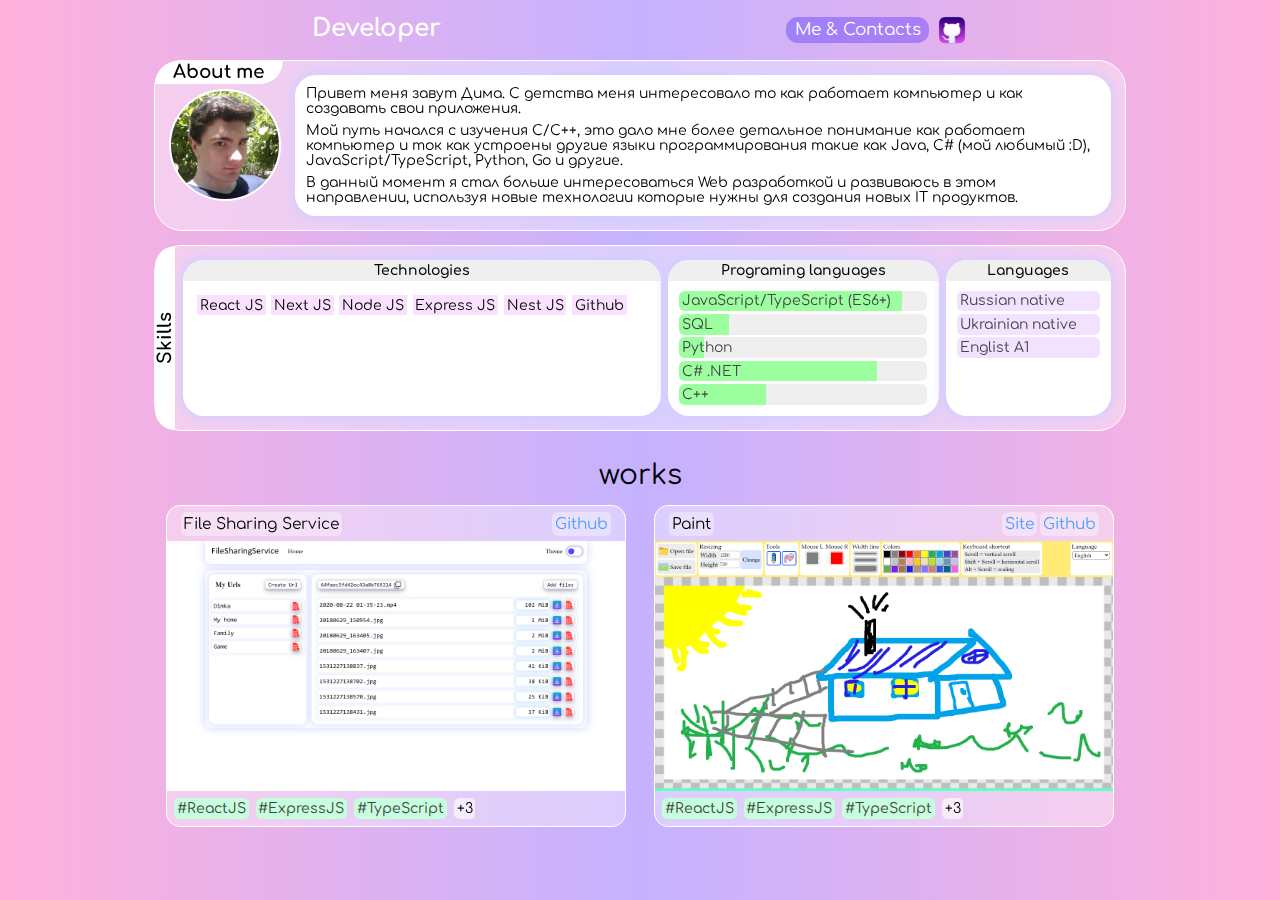
<file: index.html>
<!DOCTYPE html>
<html lang="ru">
<head>
    <meta charset="UTF-8">
    <meta http-equiv="X-UA-Compatible" content="IE=edge">
    <meta name="viewport" content="width=device-width, initial-scale=1.0">


    <link rel="preconnect" href="https://fonts.googleapis.com">
    <link rel="preconnect" href="https://fonts.gstatic.com" crossorigin>
    
    <link href="https://fonts.googleapis.com/css2?family=Comfortaa:wght@500&display=swap" rel="stylesheet">
    <link href="https://fonts.googleapis.com/css2?family=Shantell+Sans&display=swap" rel="stylesheet">

    <link rel="stylesheet" href="css/reset.css">
    <link rel="stylesheet" href="css/customstyle.css">
    <link rel="stylesheet" href="css/header.css">
    <link rel="stylesheet" href="css/contacts.css">
    <link rel="stylesheet" href="css/index.css">
    
    <script defer src="js/petsList.js"></script>
    <script defer src="js/contacts.js"></script>
    <script defer src="js/index.js"></script>

    <title>Portfolio</title>
</head>
<body>
    <div class="page">

        <header class="header">
            <!-- <h2 id="myname">Starchenko Dmitry</h2> -->
            <a href="/">
                <h1 id="myname">Developer</h1>
            </a>
            <nav class="header__nav">
                <button class="pf-btn-effect-1 contacts-btn" onclick="openContacts();">Me & Contacts</button>
                <a class="header-nav-url" href="https://github.com/StarchenkoDmitry" target="_blank">
                    <img class="header-nav-icon" src="icons/github2.png" alt="">
                </a>                
            </nav>
        </header>

        <section class="pf-section-style1 info">
            <h2 class="section_lable">About me</h2>
            <img class="myphoto" src="img/me1.jpg" alt="My image">
            <div class="aboutme">
                <p>Привет меня завут Дима. С детства меня интересовало то как работает компьютер и как создавать свои приложения.</p>
                <p>Мой путь начался с изучения C/C++, это дало мне более детальное понимание как работает компьютер и ток как устроены другие языки программирования такие как Java, C# (мой любимый :D), JavaScript/TypeScript, Python, Go и другие.</p>
                <p>В данный момент я стал больше интересоваться Web разработкой и развиваюсь в этом направлении, используя новые технологии которые нужны для создания новых IT продуктов.</p>
            </div>
        </section>

        <section class="pf-section-style1 skills">
            <h2 class="section_lable">Skills</h2>

            <div class="technologies">
                <div class="technologies_head">
                    <span class="technologies_head_lable">Technologies</span>
                </div>
                <div class="technologies_body">
                    <div>React JS</div>
                    <div>Next JS</div>
                    <!-- <div>Electron JS</div> -->
                    <div>Node JS</div>
                    <div>Express JS</div>
                    <div>Nest JS</div>
                    <div>Github</div>
                </div>
            </div>

            <div class="programlanguages">
                <div class="programlanguages_head">
                    <span class="programlanguages_head_lable">Programing languages</span>
                </div>
                <ul>
                    <li class="lg-javascript">JavaScript/TypeScript (ES6+)</li>
                    <li class="lg-sql">SQL</li>
                    <li class="lg-python">Python</li>
                    <li class="lg-csharp">C# .NET</li>
                    <li class="lg-cpp">C++</li>
                </ul>
            </div>

            <div class="languages">
                <div class="languages_head">
                    <span class="languages_head_lable">Languages</span>
                </div>
                <ul>
                    <li>Russian native</li>
                    <li>Ukrainian native</li>
                    <li>Englist A1</li>
                </ul>
            </div>
            
        </section>

        <h2 class="works-tatle">works</h2>        
        <section class="works-menu">
            
        </section>

        <section class="works-list">
            
            <!-- <div class="works__item">
                <div class="works__item__head">
                    <span class="name">File Sharing Service</span>
                    <div class="right">
                        <a class="link" href="" target="_blank">Site</a>
                        <a class="link" href="https://github.com/StarchenkoDmitry/pet16_file_sharing_service" target="_blank">Github</a>
                    </div>
                </div>
                <div class="body">
                    <a class="imglink" href="https://github.com/StarchenkoDmitry/pet16_file_sharing_service"
                    >
                        <img class="img" src="img/pets/pet16.png" alt="">
                    </a>                    
                </div>
                <div class="footer">
                    <div class="tag">ReactJS</div>
                    <div class="tag">JavaScript</div>
                    <div class="others">+5</div>
                </div>
            </div> -->

        </section>
    </div>

    <div class="page-footer">

    </div>
    
    <div class="wrapper-contacts">
        <div class="contacts">
            <h2 class="contacts__title">Contacts</h2>
            <div class="contacts-list">
                <div class="contacts-item">
                    <span>Phone <a href="tel:+79497372766">+79497372766</a></span>
                    <button class="copy" onclick="copyToClipboard('+79497372766');">Copy</button>
                </div>
                <div class="contacts-item">
                    <span>Email <a href="mailto:starchenkodmitrypavlovich@gmail.com">starchenkodmitrypavlovich@gmail.com</a></span>
                    <button class="copy" onclick="copyToClipboard('starchenkodmitrypavlovich@gmail.com');">Copy</button>
                </div>
            </div>
            <h2 class="mydata__title">мои данные</h2>
            <div class="mydata">
                Меня завут Дима (Старченко Димитрий Павлович), мне 25.
            </div>
        </div>
    </div>
</body>
</html>
</file>
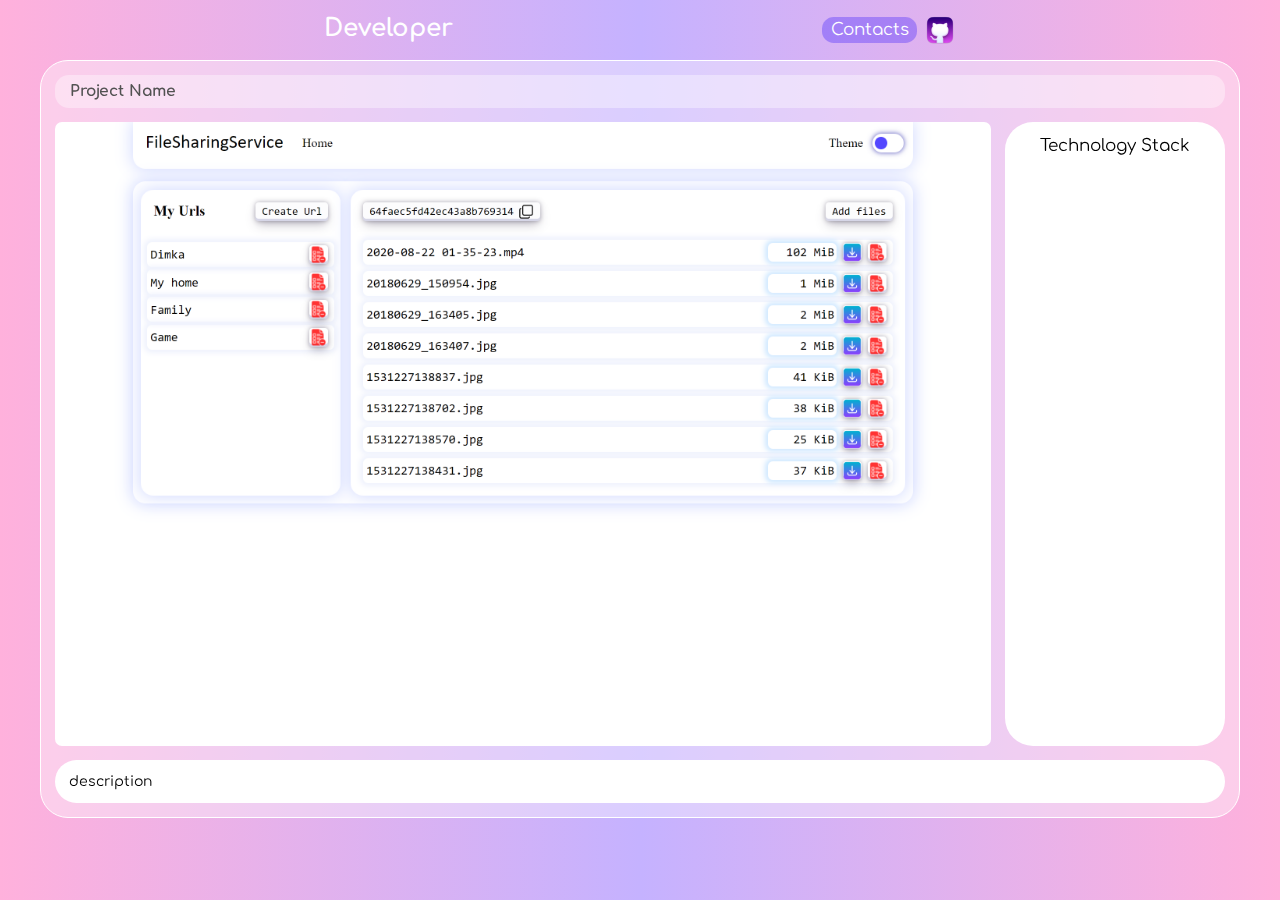
<file: pet.html>
<!DOCTYPE html>
<html lang="ru">
<head>
    <meta charset="UTF-8">
    <meta http-equiv="X-UA-Compatible" content="IE=edge">
    <meta name="viewport" content="width=device-width, initial-scale=1.0">
    

    <link rel="preconnect" href="https://fonts.googleapis.com">
    <link rel="preconnect" href="https://fonts.gstatic.com" crossorigin>
    
    <link href="https://fonts.googleapis.com/css2?family=Comfortaa:wght@500&display=swap" rel="stylesheet">
    <link href="https://fonts.googleapis.com/css2?family=Shantell+Sans&display=swap" rel="stylesheet">

    <link rel="stylesheet" href="css/reset.css">
    <link rel="stylesheet" href="css/customstyle.css">
    <link rel="stylesheet" href="css/header.css">
    <link rel="stylesheet" href="css/contacts.css">
    <link rel="stylesheet" href="css/pet.css">
    
    <script defer src="js/petsList.js"></script>
    <script defer src="js/contacts.js"></script>
    <script defer src="js/pet.js"></script>    
    <title>Pet</title>
</head>
<body>
    <div class="page">
        <header class="header">
            <h1 id="myname">Developer</h1>
            <nav class="header__nav">
                <button class="pf-btn-effect-1 contacts-btn" onclick="openContacts();">Contacts</button>
                <a class="header-nav-url" href="https://github.com/StarchenkoDmitry" target="_blank">
                    <img class="header-nav-icon" src="icons/github2.png" alt="">
                </a>                
            </nav>
        </header>

        <div class="pf-section-style1 pet">
            <div class="head">
                <h3 class="name" id="name">Project Name</h3>
                <div class="right">
                    <!-- <a class="link" href="" target="_blank" rel="noopener noreferrer">Site</a>
                    <a class="link" href="https://github.com/StarchenkoDmitry/pet16_file_sharing_service" target="_blank" rel="noopener noreferrer">Github</a> -->
                </div>
            </div>
            <div class="body">
                <img class="img" id="img" src="img/pets/pet16.png" alt="">
                <div class="stack">
                    <span class="label">Technology Stack</span>
                    <!-- <div>ReactJS</div>
                    <div>ExpressJS</div>
                    <div>TypeScript</div>
                    <div>MongoDB</div>
                    <div>Axios</div>
                    <div>MobX</div> -->
                </div>
            </div>
            <div class="dsp">
                <div class="description">
                    description
                </div>
            </div>

        </div>

    </div>

    <div class="wrapper-contacts">
        <div class="contacts">
            <h2 class="contacts__title">Contacts</h2>
            <div class="contacts-list">
                <div class="contacts-item">
                    <span>Phone <a href="tel:+79497372766">+79497372766</a></span>
                    <button class="copy" onclick="copyToClipboard('+79497372766');">Copy</button>
                </div>
                <div class="contacts-item">
                    <span>Email <a href="mailto:starchenkodmitrypavlovich@gmail.com">starchenkodmitrypavlovich@gmail.com</a></span>
                    <button class="copy" onclick="copyToClipboard('starchenkodmitrypavlovich@gmail.com');">Copy</button>
                </div>
            </div>            
        </div>
    </div>
</body>
</html>
</file>
<file: css/customstyle.css>
html{
    font-size: 14px;
}
*{
    /* font-family: 'Segoe UI', Tahoma, Geneva, Verdana, sans-serif; */
    /* font-family: 'Ubuntu', sans-serif; */
    font-family: 'Comfortaa', cursive;
}

*{
    --size-sm: 360px;
    --size-dm: 460px;
    --size-md: 720px;
    --size-big: 1000px;
    --size-superbig: 1200px;
    
    --section1-br-r1: 2em;
    --blockInSection1-r1: 1.5em;


    --lg-level-javascript: 90%;
    --lg-level-sql: 20%;
    --lg-level-python: 10%;
    --lg-level-csharp: 80%;
    --lg-level-cpp: 35%;
    --lg-level-: 0%;
}

.pf-section-style1{
    border: 1.5px solid #fff;
    border-radius: var(--section1-br-r1);

    -webkit-backdrop-filter: blur();
    backdrop-filter: blur();
    background-color: rgba(255,255,255,.37);
}



/* 
.pf-btn-effect-1{
    transition: all .1s;
}
.pf-btn-effect-1:hover{
    transform: translateY(-.1em);
}
.pf-btn-effect-1:active{
    transform: translateY(.2em);
} */


.pf-btn-effect-1{
    transition: all .1s;
}
.pf-btn-effect-1:hover{
    transform: scale(1.1);
}
.pf-btn-effect-1:active{
    transform: scale(.9);
}
</file>
<file: css/header.css>
.header{
    display: flex;
    justify-content: space-around;
    padding-top: 1em;
}


#myname{
	position: relative;
    color: #fff;
    font-size: 1.75em;
    transition: all .3s;
}
#myname:hover{
    color: #ff82c5;
} 
#myname::before{
    position: absolute;
	content: '';

	left: 50%; 
    bottom: -5px;
    border-radius: 100px;
	height: 5px;
	width: 0%;
    transition: all .3s cubic-bezier(0.19, 1, 0.22, 1);
    background-color: rgb(255, 255, 255);
}
#myname:hover::before {
	left: 0;
	width: 100%;
}



.header__nav{
    display: flex;
    align-items: center;
}
.header-nav-url{
    /* margin: 0 .5em; */
    margin-left: .5em;
    transition: all .2s;
    user-select: none;
    cursor: pointer;
}
.header-nav-url:hover{
    transform: scale(1.5);
}
.header-nav-icon{
    display: block;
    width: 2.25em;
    height: 2.25em;
}


.contacts-btn{
    padding: .2em .5em;
    font-size: 1.2em;

    color: #fff;
    background: #1d00ff47;

    border-radius: .7em;
    border: none;
}
.contacts-btn:hover{
    background-color: #ffbce1;
}
</file>
<file: css/contacts.css>
.wrapper-contacts{
    position: fixed;
    display: none;
    left: 0;
    top: 0;
    right: 0;
    bottom: 0;
    /* width: 100vw;
    height: 100vh; */

    webkit-backdrop-filter: blur(3px);
    backdrop-filter: blur(3px);
}

.wrapper-contacts-enable{
    display: flex;
}

.contacts{
    margin: auto auto;
    padding: 1em;

    min-height: 300px;
    
    border-radius: 1em;
    background-color: #fff;
    box-shadow: 0 8px 30px rgb(0 0 0 / 24%);
}
.contacts__title{
    margin-bottom: 1em;
    text-align: center;
}

.contacts-list{

}

.contacts-item{
    display: flex;
    align-items: center;
    justify-content: space-between;
    margin-bottom: .5em;
    padding: .2em .5em;
    border-radius: .5em;
    background-color: #f7f7f7;
}
.contacts-item a{
    color: black;
    text-decoration: underline;
}



.contacts-item .copy{
    margin-left: 1em;
    padding: 0.4em 0.8em;
    font-size: 1em;

    color: rgb(54, 57, 90);
    background: rgb(252, 252, 253);

    border: 0;
    border-radius: .4em;
    box-shadow: rgba(45, 35, 66, 0.4) 0px 2px 4px, rgba(45, 35, 66, 0.3) 0px 7px 13px -3px, rgb(214, 214, 231) 0px -3px 0px inset;

    transition: box-shadow 0.15s ease 0s, transform 0.15s ease 0s;

    will-change: box-shadow, transform;
    cursor: pointer;
}
.contacts-item .copy:hover{
    transform: scale(1.2);
}
.contacts-item .copy:active{
    transform: scale(0.8);
}



@media screen and (max-width: 550px) {
    .contacts-item span{
        padding: .2em;
        text-align: center;
    }
    .contacts-item{
        flex-direction: column;
    }
    .wrapper-contacts{
        justify-content: center;
    }
    .contacts{
        margin: auto .5em;
    }
}


.mydata__title{
    font-size: 1.25em;
    text-align: center;
}

.mydata{
    padding: 1em;
    min-height: 100px;
    border-radius: 1em;
    background-color: #f7f7f7;
    text-align: center;
}
</file>
<file: css/index.css>
body{
    min-height: 100vh;

    background: #f3d5ff;
    background: -webkit-linear-gradient(to right, #f7797d, #FBD786, #C6FFDD);
    /* background: linear-gradient(to right, #ffb1dc, #ffddc6, #ffb1dc); */

    background: linear-gradient(to right, #ffb1dc, #c5b2ff, #ffb1dc);
}

.page{
    margin: auto;
    max-width: var(--size-big);
}





.info{
    display: flex;
    margin: 1rem;
    padding: 1rem;
}
.info .section_lable{
    position: absolute;
    left: 0em;
    top: 0em;
    padding: .1em 1em;
    font-size: 1.32em;
    border-radius: var(--section1-br-r1) 0em;
    background-color: #fff;
}

.myphoto{
    display: block;
    margin-right: 1em;
    width: 8em;
    height: 8em;
    margin-top: auto;
    margin-bottom: auto;

    border-radius: 1000000px;
    border: .2em solid #fff;

    
    object-fit: cover;
}
.aboutme{
    flex: 1;
    padding: .8em;
    border-radius: 1.5em;
    background-color: #fff;
    box-shadow: 0px 0px .8em .1em #d1ceff;
}
.aboutme p{
    /* font-family: 'Comfortaa', cursive; */
    /* font-family: 'Shantell Sans', cursive; */
    /* font-size: 14px; */
}
.aboutme p + p{
    margin-top: .5em;
}


@media screen and (max-width: 415px) {
    .info{
        flex-direction: column;
    }
    .myphoto{
        margin: 1em auto;
    }
}







.skills{
    /* display: flex; */
    /* justify-content: space-around; */
    /* flex-wrap: wrap; */

    margin: 1em;
    padding: 1em;
    padding-left: 2em;

    display: grid;
    grid-template-areas:'technologies programlanguages languages';
    gap: .5em;
}
.skills .section_lable{
    position: absolute;
    left: 0em;
    top: 0em;
    height: 100%;

    font-size: 1.32em;

    border-radius: 0 var(--section1-br-r1) var(--section1-br-r1) 0;
    background-color: #fff;
    
    text-align: center;
    writing-mode: tb-rl;
    transform: rotate(180deg);
}





.technologies{
    grid-area: technologies;

    border-radius: 1.5em;
    background-color: #fff;
    box-shadow: 0px 0px 0.8em 0.1em #d1ceff;
}
.technologies_head{
    display: flex;
    justify-content: center;
    align-items: center;

    padding: 0em 1em;

    height: var(--blockInSection1-r1);
    border-radius: var(--blockInSection1-r1) var(--blockInSection1-r1) 0 0;
    background-color: #efefef;
}
.technologies_head_lable{
    display: block;
    font-weight: 600;
}
.technologies_body{
    display: flex;
    flex-wrap: wrap;
    padding:0.8em;
}
.technologies_body div{
    margin: .2em;
    padding: .2em;
    background-color: #f9e1ff;
}





.programlanguages{
    grid-area: programlanguages;

    position: relative;
    min-width: 250px;

    padding: 0.8em;
    padding-top: 2.2em;

    border-radius: 1.5em;
    background-color: #fff;
    box-shadow: 0px 0px 0.8em 0.1em #d1ceff;
}
.programlanguages_head{
    display: flex;
    justify-content: center;
    align-items: center;
    position: absolute;
    left: 0;
    top:0;
    width: 100%;
    height: var(--blockInSection1-r1);
    border-radius: var(--blockInSection1-r1) var(--blockInSection1-r1) 0 0;
    background-color: #efefef;
}
.programlanguages_head_lable{
    font-weight: 600;
}

.programlanguages li{
    /* display: block; */
    padding: .2em;

    color: #454545;
    /* background-color: #C6FFDD; */
    border-radius: .4em;
    list-style-type: none;
}
.programlanguages li + li{
    margin-top: .2em;
}





.lg-javascript{
    background: linear-gradient(to right,
    #9bffa0 var(--lg-level-javascript),
    #efefef var(--lg-level-javascript));
}
.lg-sql{
    background: linear-gradient(to right,
    #9bffa0 var(--lg-level-sql),
    #efefef var(--lg-level-sql));
}
.lg-python{
    background: linear-gradient(to right,
    #9bffa0 var(--lg-level-python),
    #efefef var(--lg-level-python));
}
.lg-csharp{
    background: linear-gradient(to right,
    #9bffa0 var(--lg-level-csharp),
    #efefef var(--lg-level-csharp));
}
.lg-cpp{
    background: linear-gradient(to right,
    #9bffa0 var(--lg-level-cpp),
    #efefef var(--lg-level-cpp));
}
.lg-{
    background: linear-gradient(to right,
    #9bffa0 var(--lg-level-),
    #efefef var(--lg-level-));
}






.languages{
    grid-area: languages;
    
    position: relative;
    min-width: 120px;

    padding: 0.8em;
    padding-top: 2.2em;

    border-radius: 1.5em;
    background-color: #fff;
    box-shadow: 0px 0px 0.8em 0.1em #d1ceff;
}
.languages_head{
    display: flex;
    justify-content: center;
    align-items: center;
    position: absolute;
    left: 0;
    top:0;
    width: 100%;
    height: var(--blockInSection1-r1);
    border-radius: var(--blockInSection1-r1) var(--blockInSection1-r1) 0 0;
    background-color: #efefef;
}
.languages_head_lable{
    font-weight: 600;
}

.languages li{
    padding: 0.2em;
    color: #454545;
    border-radius: 0.4em;
    background-color: #f2e1ff;
    list-style-type: none;
}
.languages li + li{
    margin-top: .2em;
}









@media screen and (max-width: 750px) {
    .skills{
        grid-template-areas:
        'technologies technologies'
        'programlanguages languages';
    }
}
@media screen and (max-width: 540px) {
    .skills{
        grid-template-areas:
        'technologies'
        'programlanguages'
        'languages';
    }
}
@media screen and (max-width: 360px) {
    .skills{
        grid-template-areas:
        'technologies'
        'programlanguages'
        'languages';
    }
}

/* @media screen and (min-width: 800px) and (max-width: 1200px) {
    .classForaMediumScreen {
        
    }
} */












.works-tatle{
    margin-top: 1em;
    text-align: center;
    font-size: 2em;
    font-weight: 400;
}


.works-list{
    display: flex;
    justify-content: center;
    flex-wrap: wrap;
    gap: 2em;

    margin: 1em;
    /* background-color: #fff; */
    /* max-width: 400px; */
}



.works__item{
    width: 460px;

    border: .09375em solid #fff;
    border-radius: 1em;    

    -webkit-backdrop-filter: blur();
    backdrop-filter: blur();
    background-color: rgba(255,255,255,.37);
}
.works__item .img{
    display: block;
    width: 100%;
    /* object-fit: scale-down; */
}
.works__item__head{
    display: flex;
    justify-content: space-between;
    align-items: center;
    padding: .4em 1em;
}
.works__item__head .name{
    padding: .2em;
    font-size: 1.1em;
    background-color: rgba(255,255,255,.37);
    border-radius: 0.4em;
}
.works__item__head .right{
    display: flex;
    align-items: center;
}
.works__item__head .link{
    display: block;
    padding: .2em;
    font-size: 1.1em;
    color: #49a1ff;
    background-color: rgba(255,255,255,.37);
    border-radius: 0.4em;
    transition: all .1s;
}
.works__item__head .link + .link{
    margin-left: .2em;
}
.works__item__head .link:hover{
    color: #49a1ff;
    background-color: #9bffa0;
    transform: scale(1.2);
}

.works__item .footer{
    display: flex;
    flex-wrap: wrap;
    max-width: 100%;
    padding: .5em .5em;
}

.works__item .tag{
    padding: .2em;
    margin-right: .5em;
    border-radius: .4em;
    color: #424242;
    background-color: #C6FFDD;
}
.works__item .others{
    padding: .2em;
    margin-right: .5em;
    border-radius: .4em;
    /* color: #ffffff;
    background-color: #C6FFDD; */
    
    -webkit-backdrop-filter: blur();
    backdrop-filter: blur();
    background-color: rgba(255,255,255,.37);
}


.works__item .body{
    width: 100%;
    height: 250px;
    overflow: hidden;
}
.works__item .imglink{

    cursor: pointer;
}




@media screen and (max-width: 1000px) {
    .works__item{
        width: 100%;
        max-width: 650px;
    }
    .works__item .body{
        height:auto;
    }
}

@media screen and (max-width: 500px) {
    .works__item .body{
        height:auto;
    }
}








.page-footer{
    /* height: 100px; */
}
</file>
<file: css/pet.css>
body{
    min-height: 100vh;

    background: #f3d5ff;
    background: -webkit-linear-gradient(to right, #f7797d, #FBD786, #C6FFDD);
    /* background: linear-gradient(to right, #ffb1dc, #ffddc6, #ffb1dc); */

    background: linear-gradient(to right, #ffb1dc, #c5b2ff, #ffb1dc);
}

/* .page{
    margin: auto;
    max-width: var(--size-big);
} */

.header{
    margin: auto;
    max-width: var(--size-big);
}






.pet{
    margin: 1em auto;
    padding: 1em;

    max-width: var(--size-superbig);    
}

.pet .head{
    display: flex;
    justify-content: space-between;

    margin-bottom: 1em;
    padding: 0px 0.5em;

    border-radius: 1em;
    background-color: rgba(255,255,255,.37);
}
.pet .body{
    margin-bottom: 1em;
    display: flex;
}
.pet .name{
    padding: .5em;
    font-size: 1.1em;
    color: #525252;
}

.pet .img{
    display: block;
    /* width: 800px; */
    width: 80%;
    /* min-height: 260px; */
    /* height: 500px; */
    border-radius: .5em;
}
.pet .stack{
    flex:1;
    margin-left: 1em;
    padding: 1em;
    border-radius: 2em;
    background-color: #fff;
}
.pet .stack .label{
    display: block;
    font-size: 1.2em;
    text-align: center;
}

.pet .stack div{
    display: inline-block;
    
    margin: .2em;
    padding: .2em;

    border-radius: .4em;
    background-color: #86ffb7;
}




@media screen and (max-width: 1228px) {
    .pet{
        margin: 1em;
        padding: 1em;
        max-width: var(--size-superbig);    
    }
}

@media screen and (max-width: 760px) {
    .pet .body{
        flex-direction: column;
    }

    .pet .img{
        width: 100%;
        margin-bottom: 1em;
    }
    .pet .stack{
        margin-left: 0;
    }
}


.pet .right{
    display: flex;
    align-items: center;
}
.pet .link{
    display: block;
    margin: .2em;
    padding: 0.2em;

    font-size: 1.1em;

    border-radius: 0.4em;
    /* color: #49a1ff;
    background-color: rgba(255,255,255,.37); */
    color: #fff;
    background-color: rgb(136 145 255);
}










.dsp{
    padding: 1em;
    border-radius: 2em;
    background-color: #fff;
}
</file>
